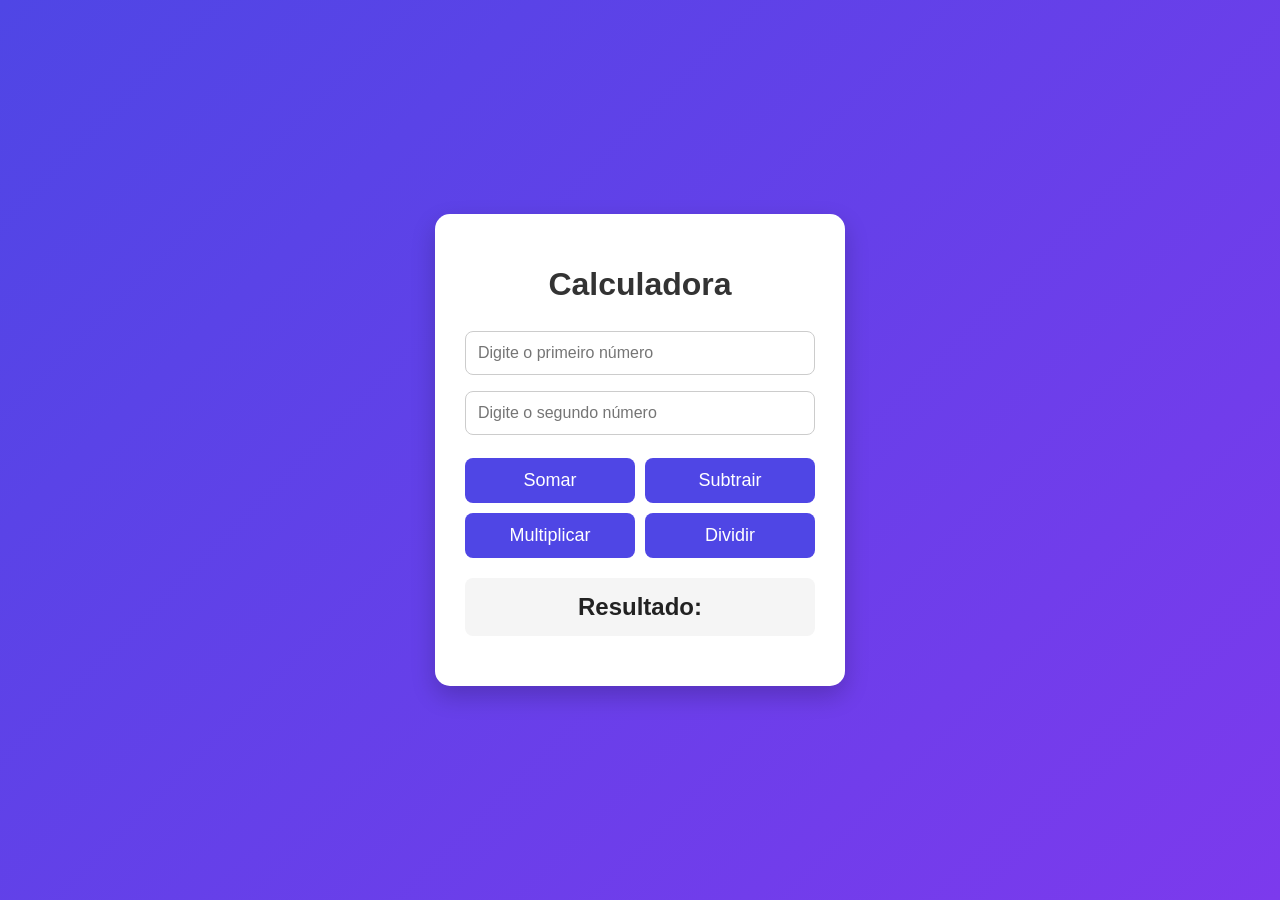
<file: Checkpoint_5/index.html>
<!DOCTYPE html>
<html lang="pt-BR">
<head>
    <meta charset="UTF-8">
    <meta name="viewport" content="width=device-width, initial-scale=1.0">
    <title>Calculadora</title>
    <link rel="stylesheet" href="style.css">
</head>
<body>

    <div class="calculadora">
        <h1>Calculadora</h1>

        <input type="number" id="num1" placeholder="Digite o primeiro número">

        <input type="number" id="num2" placeholder="Digite o segundo número">

        <div class="botoes">
            <button onclick="somar()"> Somar</button>
            <button onclick="subtrair()"> Subtrair</button>
            <button onclick="multiplicar()"> Multiplicar</button>
            <button onclick="dividir()"> Dividir</button>
        </div>

        <h2 id="resultado">Resultado:</h2>
    </div>

    <script src="script.js"></script>

</body>
</html>
</file>
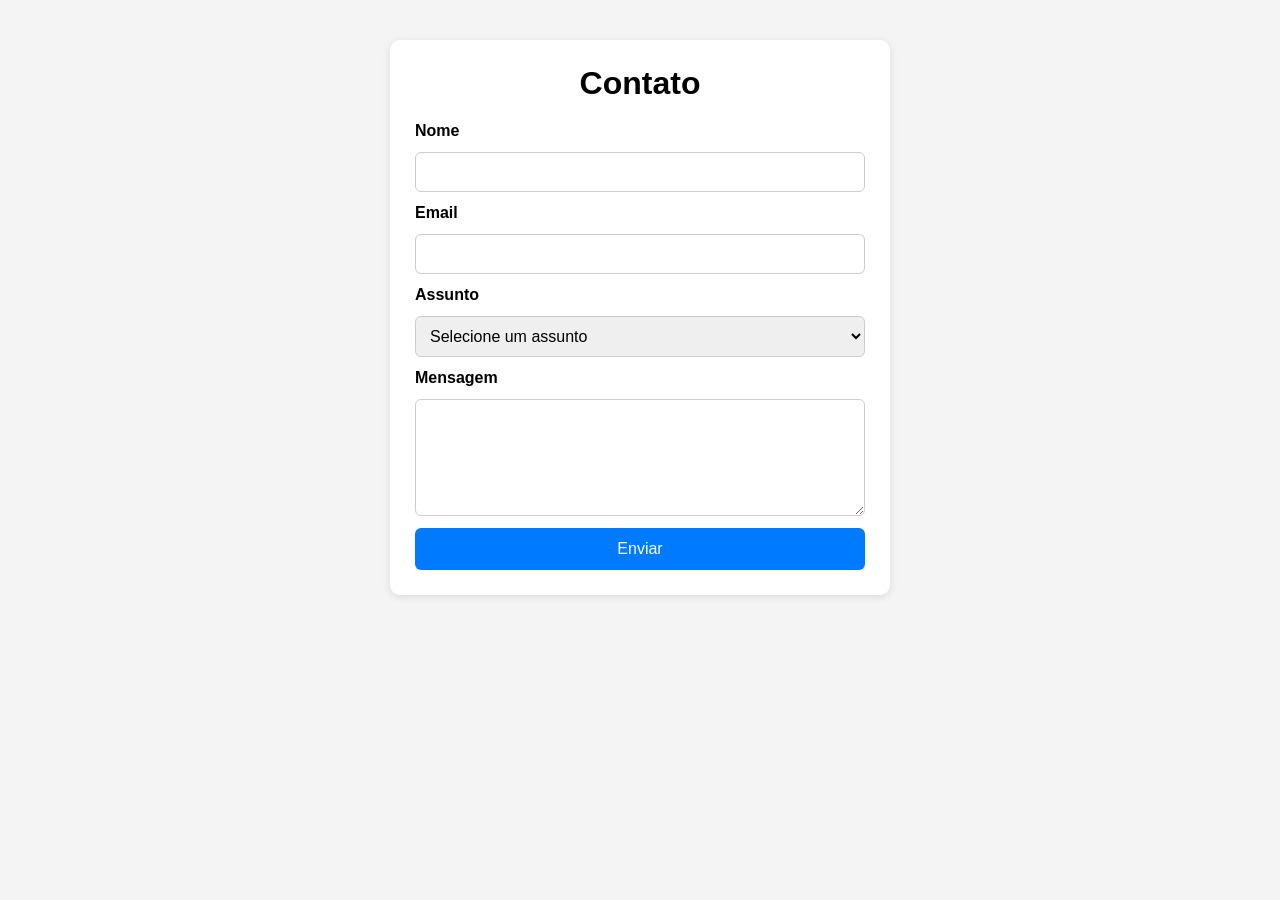
<file: Checkpoint_2/contato.html>
<!DOCTYPE html>
<html lang="pt-BR">
<head>
    <meta charset="UTF-8">
    <meta name="viewport" content="width=device-width, initial-scale=1.0">
    <title>Formulário de Contato</title>
    <link rel="stylesheet" href="contato.css">
</head>
<body>

    <div class="container">
        <h1>Contato</h1>

        <form method="POST">
            <label for="nome">Nome</label>
            <input type="text" id="nome" name="nome" required>

            <label for="email">Email</label>
            <input type="email" id="email" name="email" required>

            <label for="assunto">Assunto</label>
            <select id="assunto" name="assunto" required>
                <option value="">Selecione um assunto</option>
                <option value="duvida">Dúvida</option>
                <option value="sugestao">Sugestão</option>
                <option value="suporte">Suporte</option>
            </select>

            <label for="mensagem">Mensagem</label>
            <textarea id="mensagem" name="mensagem" rows="5" required></textarea>

            <button type="submit">Enviar</button>
        </form>
    </div>

</body>
</html>
</file>
<file: Checkpoint_5/style.css>
body {
    margin: 0;
    height: 100vh;
    display: flex;
    justify-content: center;
    align-items: center;
    font-family: Arial, Helvetica, sans-serif;
    background: linear-gradient(135deg, #4f46e5, #7c3aed);
}

.calculadora {
    background-color: white;
    width: 350px;
    padding: 30px;
    border-radius: 15px;
    box-shadow: 0 10px 25px rgba(0, 0, 0, 0.2);
    text-align: center;
}

.calculadora h1 {
    margin-bottom: 20px;
    color: #333;
}

input {
    width: 100%;
    padding: 12px;
    margin: 8px 0;
    border: 1px solid #ccc;
    border-radius: 8px;
    box-sizing: border-box;
    font-size: 16px;
}

.botoes {
    display: grid;
    grid-template-columns: repeat(2, 1fr);
    gap: 10px;
    margin-top: 15px;
}

button {
    padding: 12px;
    border: none;
    border-radius: 8px;
    background-color: #4f46e5;
    color: white;
    font-size: 18px;
    cursor: pointer;
    transition: 0.3s;
}

button:hover {
    transform: translateY(-2px);
    background-color: #4338ca;
}

#resultado {
    margin-top: 20px;
    color: #222;
    background-color: #f5f5f5;
    padding: 15px;
    border-radius: 8px;
}
</file>
<file: Checkpoint_2/contato.css>
* {
    margin: 0;
    padding: 0;
    box-sizing: border-box;
}

body {
    font-family: Arial, sans-serif;
    background-color: #f4f4f4;
    display: flex;
    justify-content: center;
    padding: 40px;
}

.container {
    background-color: #fff;
    padding: 25px;
    border-radius: 10px;
    width: 100%;
    max-width: 500px;
    box-shadow: 0 2px 8px rgba(0, 0, 0, 0.1);
}

h1 {
    margin-bottom: 20px;
    text-align: center;
}

form {
    display: flex;
    flex-direction: column;
    gap: 12px;
}

label {
    font-weight: bold;
}

input,
select,
textarea {
    padding: 10px;
    border: 1px solid #ccc;
    border-radius: 6px;
    font-size: 16px;
}

textarea {
    resize: vertical;
}

button {
    background-color: #007bff;
    color: white;
    border: none;
    padding: 12px;
    border-radius: 6px;
    font-size: 16px;
    cursor: pointer;
    transition: background-color 0.3s;
}

button:hover {
    background-color: #0056b3;
}
</file>
